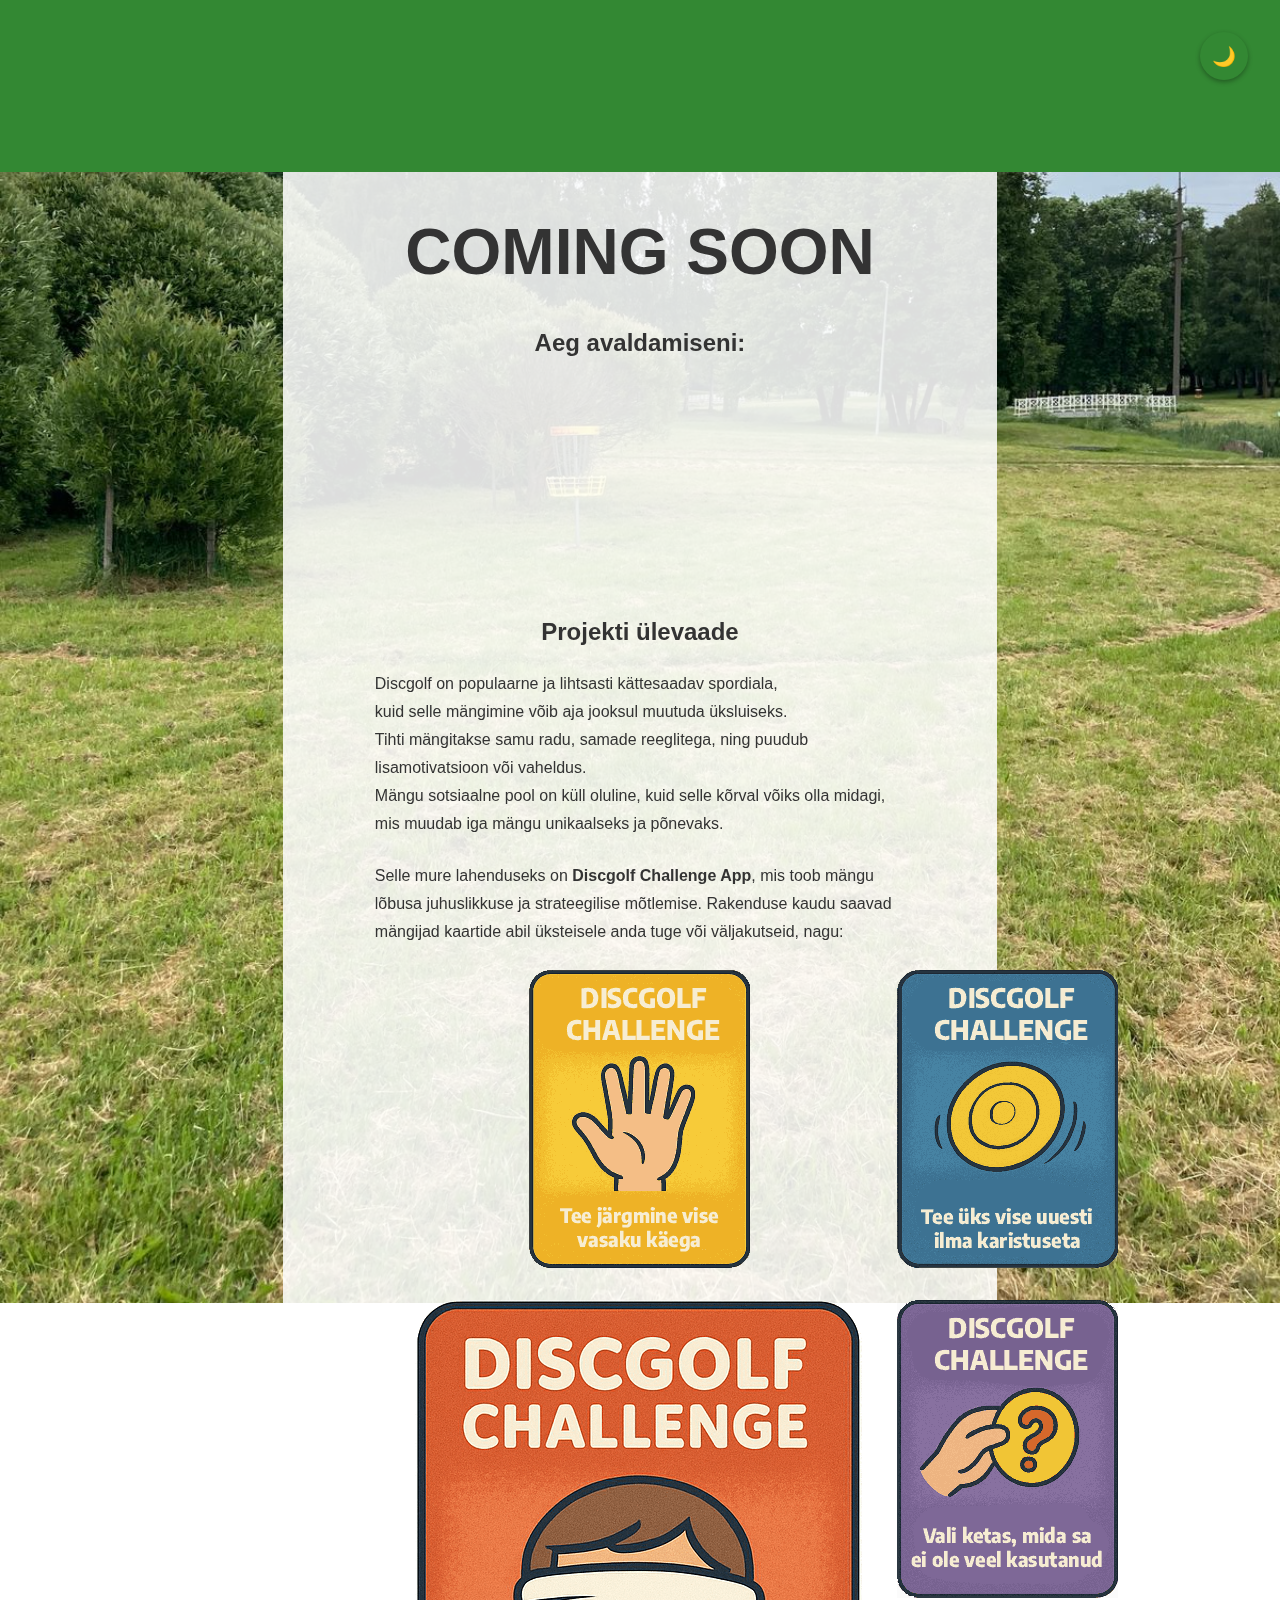
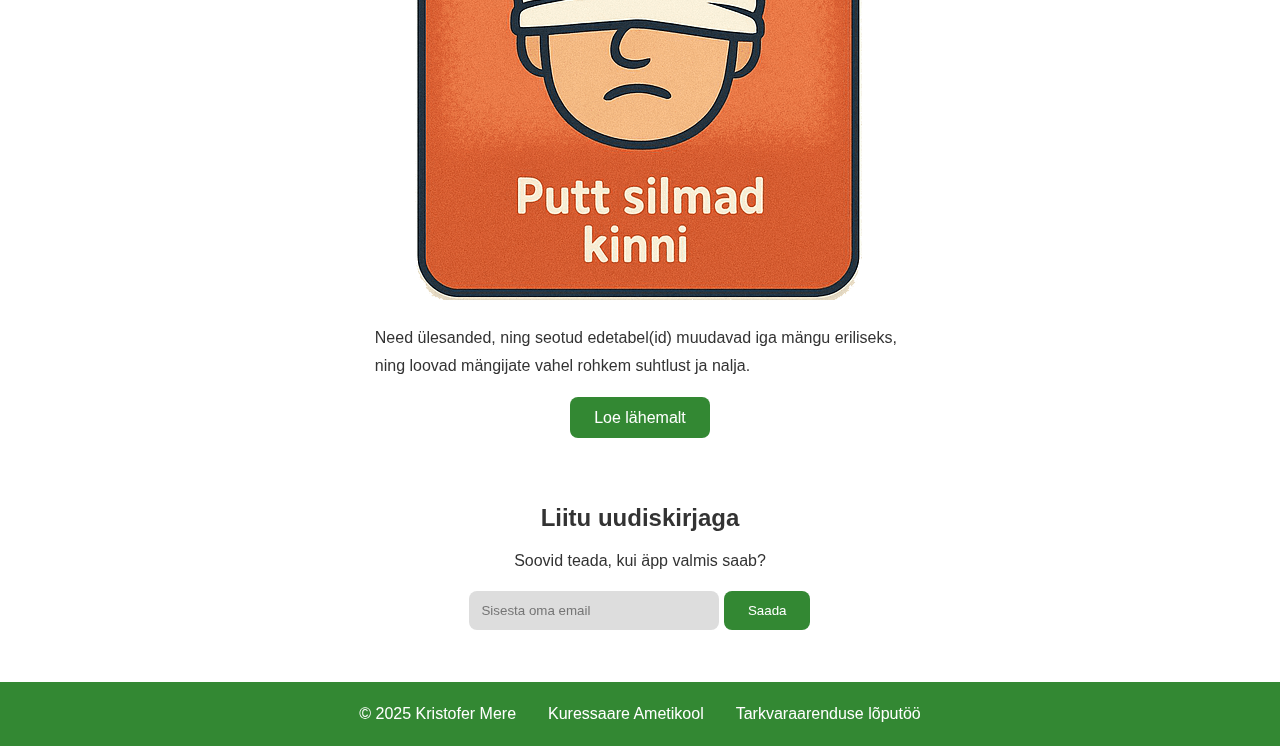
<file: index.html>
<!DOCTYPE html>
<html lang="et">
<head>
  <meta charset="UTF-8">
  <meta name="viewport" content="width=device-width, initial-scale=1.0">
  <title>Discgolf Challenge App – Peagi Tulekul!</title>
  <link rel="icon" type="image/x-icon" href="images/logo.png">
  <link rel="stylesheet" href="style.css">
</head>
<body>
  <div    id="loader"><div    class="spinner"></div></div>
  <button id="darkModeToggle" class="button dark-toggle"></button>

  <header>
    <a href="index.html">
      <img src="images/logo.png" alt="Discgolf Logo" class="logo fade-in">
    </a>
    <h1 class="fade-in">Discgolf Challenge App</h1>
  </header>

  <div class="overlay"></div>

  <main>
    <h1 class="coming-soon">COMING SOON</h1>

    <section class="countdown-section">
      <h2>Aeg avaldamiseni:</h2>
      <div class="fade-in" id="countdown">
        <div><span id="days"   >00</span><p>Päeva</p></div>
        <div><span id="hours"  >00</span><p>Tundi</p></div>
        <div><span id="minutes">00</span><p>Minutit</p></div>
        <div><span id="seconds">00</span><p>Sekundit</p></div>
      </div>
    </section>
  
    <section class="info">
      <h2>Projekti ülevaade</h2>
      <p>
        Discgolf on populaarne ja lihtsasti kättesaadav spordiala, <br>
        kuid selle mängimine võib aja jooksul muutuda üksluiseks. <br>
        Tihti mängitakse samu radu, samade reeglitega,
        ning puudub lisamotivatsioon või vaheldus. <br>
        Mängu sotsiaalne pool on küll oluline, kuid selle kõrval võiks olla midagi, <br>
        mis muudab iga mängu unikaalseks ja põnevaks.
      </p>
      <p>
        Selle mure lahenduseks on <strong>Discgolf Challenge App</strong>,
        mis toob mängu lõbusa juhuslikkuse ja strateegilise mõtlemise.
        Rakenduse kaudu saavad mängijad kaartide abil üksteisele anda
        tuge või väljakutseid, nagu:
        <div class="card-list">
          <img src="images/card1.png" alt="Tee järgmine vise vasaku käega">
          <img src="images/card2.png" alt="Vali ketas, mida sa pole varem kasutanud">
          <img src="images/card3.png" alt="Putt silmad kinni">
          <img src="images/card4.png" alt="Tee üks vise uuesti ilma karistuseta">
        </div>
      </p>
      <p>
        Need ülesanded, ning seotud edetabel(id) muudavad iga mängu
        eriliseks, <br> ning loovad mängijate vahel rohkem suhtlust ja nalja.
      </p>
      <a class="button" href="premise.html">Loe lähemalt</a>
    </section>
  
    <section class="newsletter">
      <h2>Liitu uudiskirjaga</h2>
      <p>Soovid teada, kui äpp valmis saab?</p>
      <form id="emailForm">
        <input type="email" id="email" placeholder="Sisesta oma email" required>
        <button type="submit" class="button">Saada</button>
      </form>
      <p id="formMessage"></p>
    </section>
  </main>

  <footer>
    <p>© 2025 Kristofer Mere</p>
    <p>Kuressaare Ametikool</p>
    <p>Tarkvaraarenduse lõputöö</p>
  </footer>

  <script src="script.js"></script>
</body>
</html>
</file>
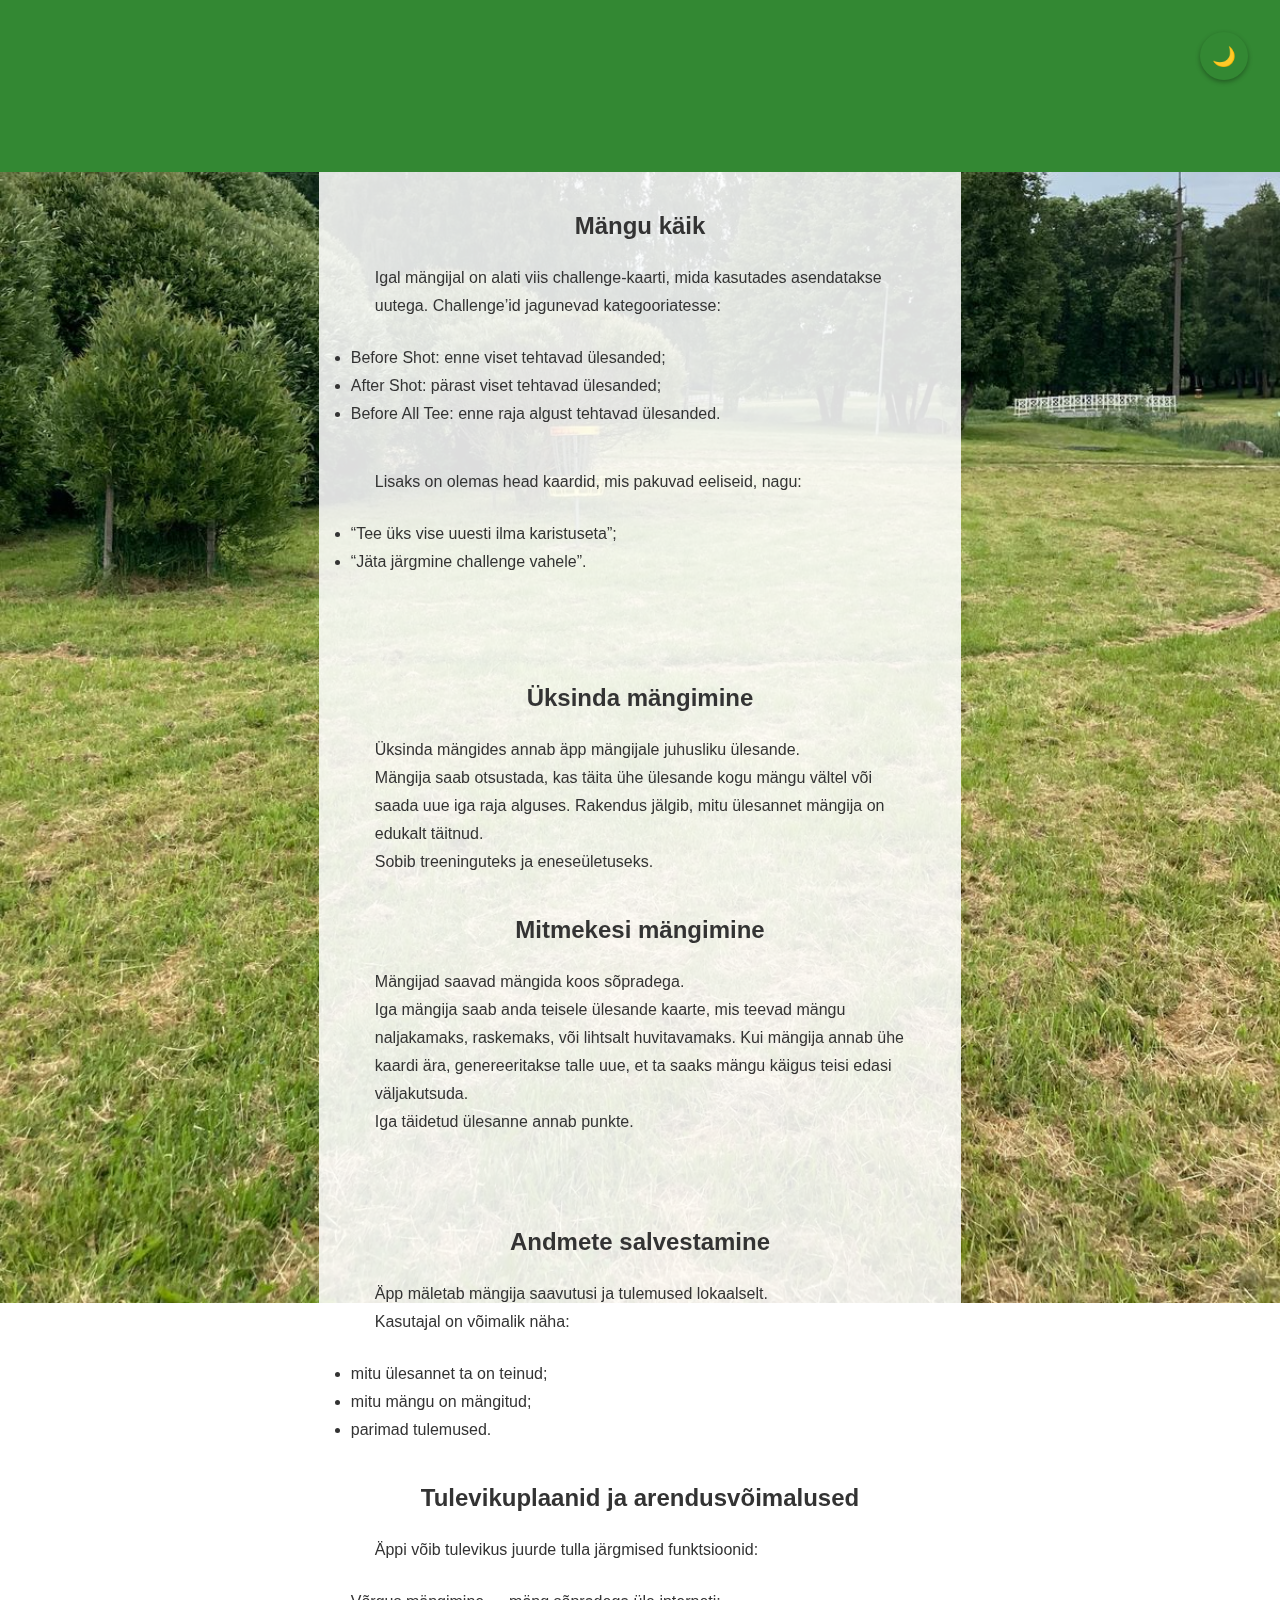
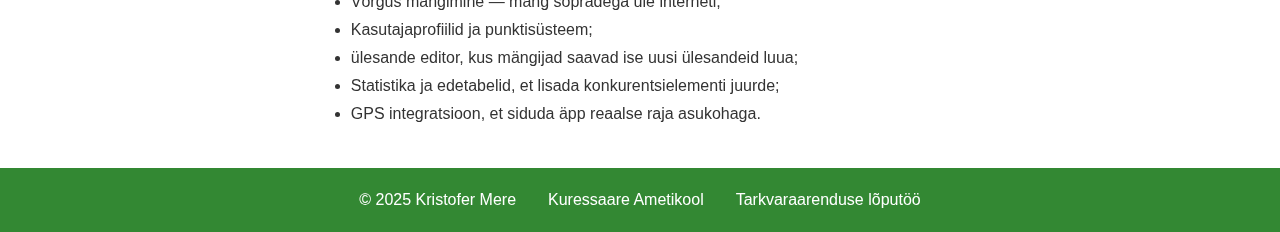
<file: premise.html>
<!DOCTYPE html>
<html lang="et">
<head>
  <meta charset="UTF-8">
  <meta name="viewport" content="width=device-width, initial-scale=1.0">
  <title>Discgolf challenge: Mängu käik</title>
  <link rel="icon" type="image/x-icon" href="images/logo.png">
  <link rel="stylesheet" href="style.css">
</head>
<body>
  <div    id="loader"><div    class="spinner"></div></div>
  <button id="darkModeToggle" class="button dark-toggle"></button>

  <header>
    <a href="index.html">
      <img src="images/logo.png" alt="Discgolf Logo" class="logo fade-in">
    </a>
    <h1 class="fade-in">Discgolf Challenge App</h1>
  </header>

  <div class="overlay"></div>
  
  <main>
    <section class="info">
      <h2>Mängu käik</h2>
      <p>
        Igal mängijal on alati viis challenge-kaarti,
        mida kasutades asendatakse uutega.
        Challenge’id jagunevad kategooriatesse:
      </p>
      <ul>
        <li>Before Shot: enne viset tehtavad ülesanded;</li>
        <li>After Shot: pärast viset tehtavad ülesanded;</li>
        <li>Before All Tee: enne raja algust tehtavad ülesanded.</li>
      </ul>
      <p>
        Lisaks on olemas head kaardid, mis pakuvad eeliseid, nagu:
      </p>
      <ul>
        <li>“Tee üks vise uuesti ilma karistuseta”;</li>
        <li>“Jäta järgmine challenge vahele”.</li>
      </ul>
      <br>

      <h2>Üksinda mängimine</h2>
      <p>
        Üksinda mängides annab äpp mängijale juhusliku ülesande. <br>
        Mängija saab otsustada, kas täita ühe ülesande kogu mängu vältel või
        saada uue iga raja alguses. Rakendus jälgib, mitu ülesannet mängija
        on edukalt täitnud. <br>
        Sobib treeninguteks ja eneseületuseks.
      </p>

      <h2>Mitmekesi mängimine</h2>
      <p>
        Mängijad saavad mängida koos sõpradega. <br> Iga mängija saab anda teisele
        ülesande kaarte, mis teevad mängu naljakamaks, raskemaks, või lihtsalt
        huvitavamaks. Kui mängija annab ühe kaardi ära, genereeritakse talle
        uue, et ta saaks mängu käigus teisi edasi väljakutsuda. <br>
        Iga täidetud ülesanne annab punkte.
      </p>

      <br>

      <h2>Andmete salvestamine</h2>
      <p>
        Äpp mäletab mängija saavutusi ja tulemused lokaalselt. <br>
        Kasutajal on võimalik näha:
      </p>
      <ul>
        <li>mitu ülesannet ta on teinud;</li>
        <li>mitu mängu on mängitud;</li>
        <li>parimad tulemused.</li>
      </ul>

      <h2>Tulevikuplaanid ja arendusvõimalused</h2>
      <p>
        Äppi võib tulevikus juurde tulla järgmised funktsioonid:
      </p>
      <ul>
        <li>Võrgus mängimine &mdash; mäng sõpradega üle interneti;</li>
        <li>Kasutajaprofiilid ja punktisüsteem;</li>
        <li>ülesande editor, kus mängijad saavad ise uusi ülesandeid luua;</li>
        <li>Statistika ja edetabelid, et lisada konkurentsielementi juurde;</li>
        <li>GPS integratsioon, et siduda äpp reaalse raja asukohaga.</li>
      </ul>
    </section>
  </main>

  <footer>
    <p>© 2025 Kristofer Mere</p>
    <p>Kuressaare Ametikool</p>
    <p>Tarkvaraarenduse lõputöö</p>
  </footer>

  <script src="script.js"></script>
</body>
</html>
</file>
<file: style.css>
:root {
  --accent: #383;
  --hover:  #252;
  --dark:   #333;
  --mid:    #ddd;
  --light:  #fff;
}

* {
  box-sizing: border-box;
  padding: 0;
}

html,
body {
  height: 100%;
}

body {
  margin:  0;
  padding: 0;
  
  display: flex;
  flex-direction: column;
  align-items: center;
  height: 100%;


  font-family: 'Poppins', sans-serif;
  color:       var(--dark);
  text-align:  center;
  
  background: fixed center / cover no-repeat url("images/bg.jpg");

  transition: background 0.3s, color 0.3s;
}

.dark-mode {
  color:      white;
}

.button.dark-toggle {
  position: fixed;
  inset:    2rem 2rem auto auto;
  width:    3rem;
  height:   3rem;

  display: flex;
  align-items:     center;
  justify-content: center;

  box-shadow: 0px 2px 5px #0005;

  border: none;
  border-radius: 50%;
  background: var(--accent);

  font-size: 1.2rem;

  cursor: pointer;
}

           .dark-toggle:after {content: "🌙"}
.dark-mode .dark-toggle:after {content: "☀️"}



#loader {
  z-index: 100;

  position: fixed;
  width:  100%;
  height: 100%;

  display: flex;
  align-items:     center;
  justify-content: center;

  background: var(--mid);
}

.spinner {
  border:        .5rem solid var(--mid);
  border-top:    .5rem solid var(--accent);
  border-radius: 50%;

  width:  3rem;
  height: 3rem;

  animation: spin 1s linear infinite;
}

@keyframes spin {100% {transform: rotate(360deg)}}



header {
  padding: 1.5rem 0;

  display: flex;
  justify-content: center;
  align-items: center;
  justify-items: center;

  flex-grow: 0;
  flex-shrink: 0;

  width: 100%;
  gap: 2rem;

  background: var(--accent);

  color: white;
}

.logo {
  width: 120px;
  height: 120px;

  border-radius: 50%;
  background: white;
}

.subtitle {
  font-size: 1.1rem;
}


.overlay {
  z-index: -1;
  
  position: fixed;
  width:  100%;
  height: 100%;

  display: flex;

  background: #0000;
  transition: background 0.3s, color 0.3s;
}

.dark-mode .overlay {
  background: #0008;
}

main {
  padding: 0 2rem;

  display: flex;
  flex-direction: column;
  align-items: center;

  flex-grow: 1;

  background: #fffd;
  transition: background 0.3s, color 0.3s;
}

.coming-soon {
  font-size: 4rem;
  margin-bottom: 0;
}

.dark-mode main {
  background: #0008;
}

.countdown-section {
  margin: 0rem auto 2rem;
}

#countdown {
  gap: 1.5rem;

  display: flex;
  justify-content: center;
}

#countdown div {
  padding: 1rem 2rem;

  display: flex;
  flex-direction:  column;
  justify-content: center;

  border-radius: 1rem;
  background:    #ada;
}

.dark-mode #countdown div {
  background: var(--accent);
}

#countdown span {
  margin: 1rem;

  font-size:   2rem;
  font-weight: bold;
}

#countdown p {
  margin: 1rem;

  vertical-align: middle;
  line-height:    2.25em;
}

.info {
  max-width: 65ch;

  line-height: 1.75rem;
}

h2 {
  margin-top: 2.5rem;
}

.info p {
  margin: 1.5rem;

  text-align: left;
}

ul {
  margin-bottom: 2.5rem;

  text-align: left;
}

.card-list {
  margin: 0 4rem;

  display: grid;
  grid-template-columns: 1fr 1fr;

  justify-items: center;
  gap: 2rem;
}



.newsletter {
  margin: 2rem auto;
}

form {
  margin-top: 1rem;
  line-height: 3rem;
}

input[type="email"] {
  border: none;
  border-radius: .5rem;
  padding: .75rem;

  background: var(--mid);
  color: var(--dark);

  width: 250px;
}

.button {
  border: none;
  border-radius: .5rem;
  padding: .75rem 1.5rem;

  background:  var(--accent);
  color:       white;
  font-weight: bold;

  font-weight:     normal;
  text-decoration: none;

  cursor: pointer;
  transition: background 0.3s;
}

.button:hover {background: var(--hover)}



footer {
  height: 4rem;
  width:  100%;
  
  display:flex;
  flex-direction:  row;
  justify-content: center;

  flex-grow: 0;
  flex-shrink: 0;

  gap: 2rem;

  background: var(--accent);

  color: white;
  line-height: 4rem;
}

footer p {
  margin: 0;
}

.fade-in {
  opacity:   0;
  animation: fadeIn 2.5s forwards;
}

@keyframes fadeIn {100% {opacity: 1}}



@media (max-width: 800px) {
  #countdown     {flex-direction: column}
  #countdown div {flex-direction: row}
  .card-list {
    grid-template-columns: 1fr;
  }
}

@media (max-width: 670px) {
  header {
    flex-direction: column;
    gap: 0;
  }

  footer {
    flex-direction: column;
    gap: 0;
    height: 8rem;
  line-height: 2rem;
  }
}

@media (max-width: 432px) {
  button[type=submit] {width: 275px}
}
</file>
